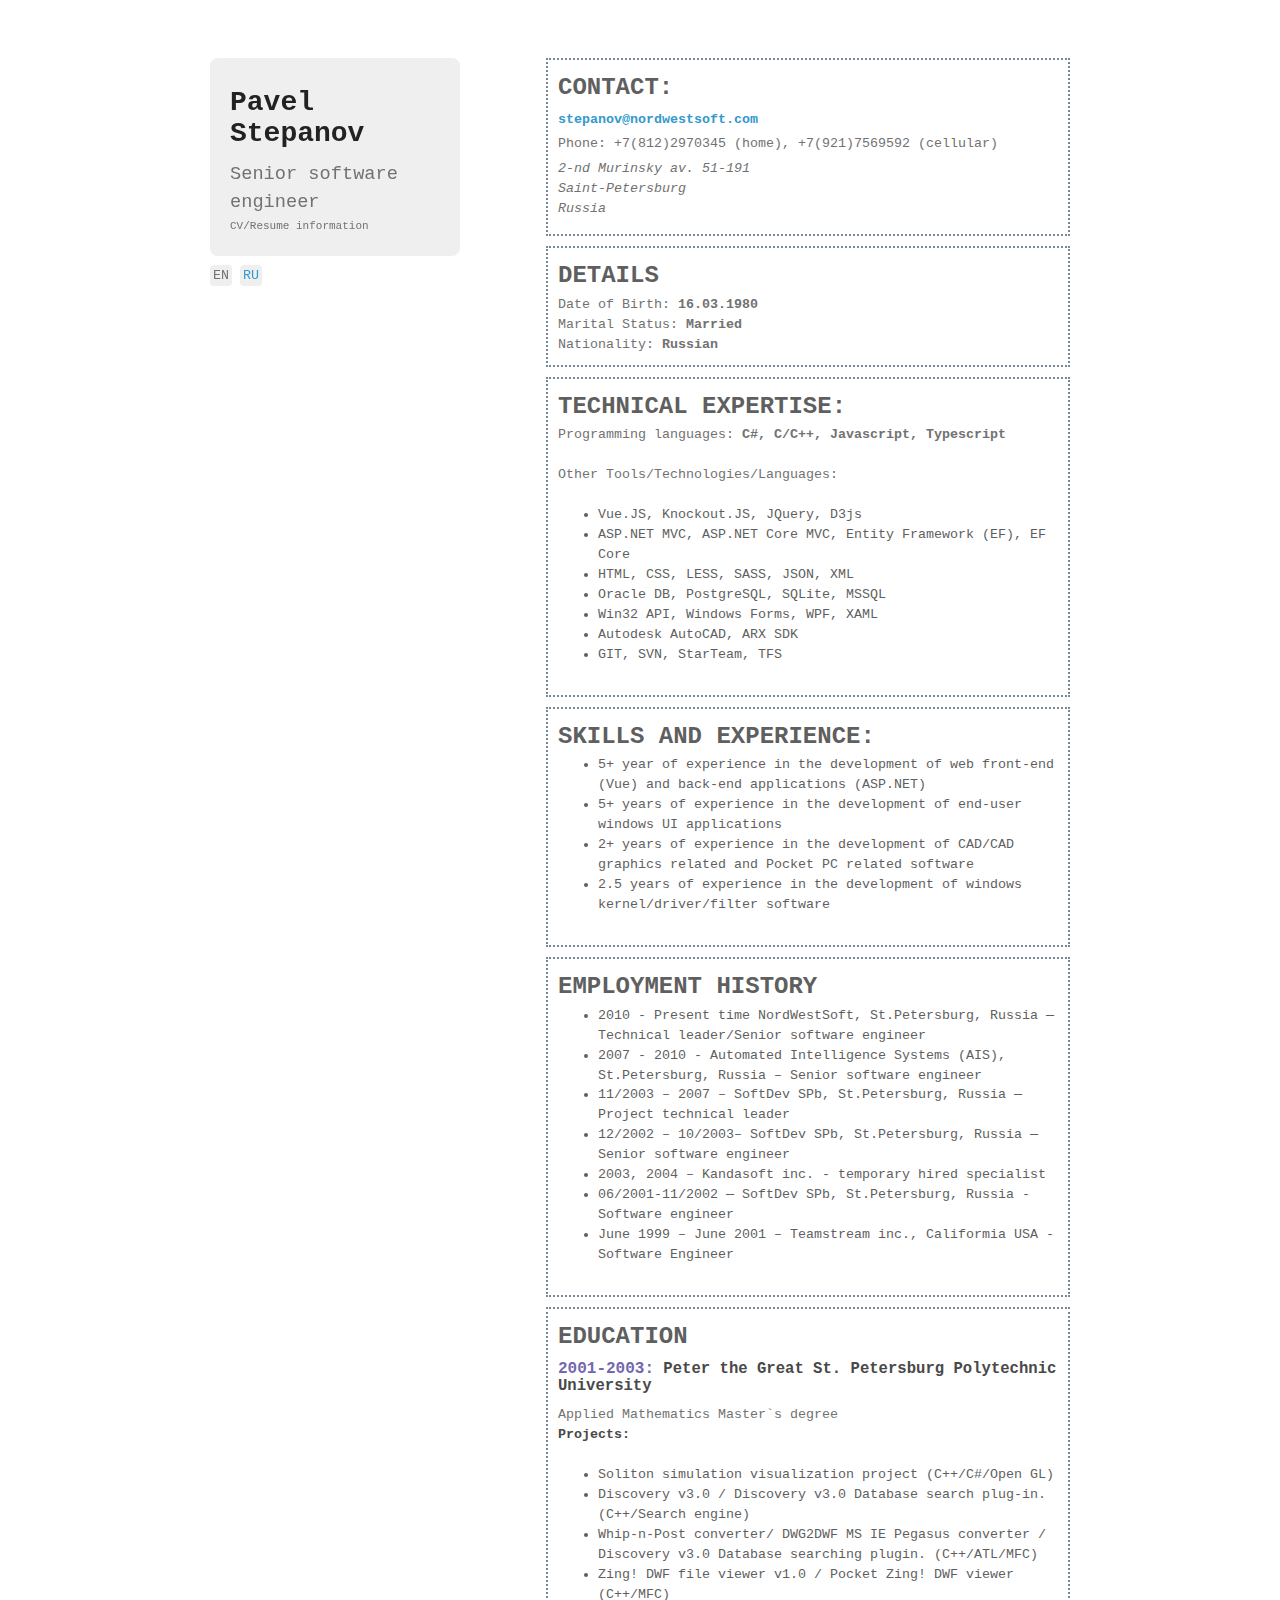
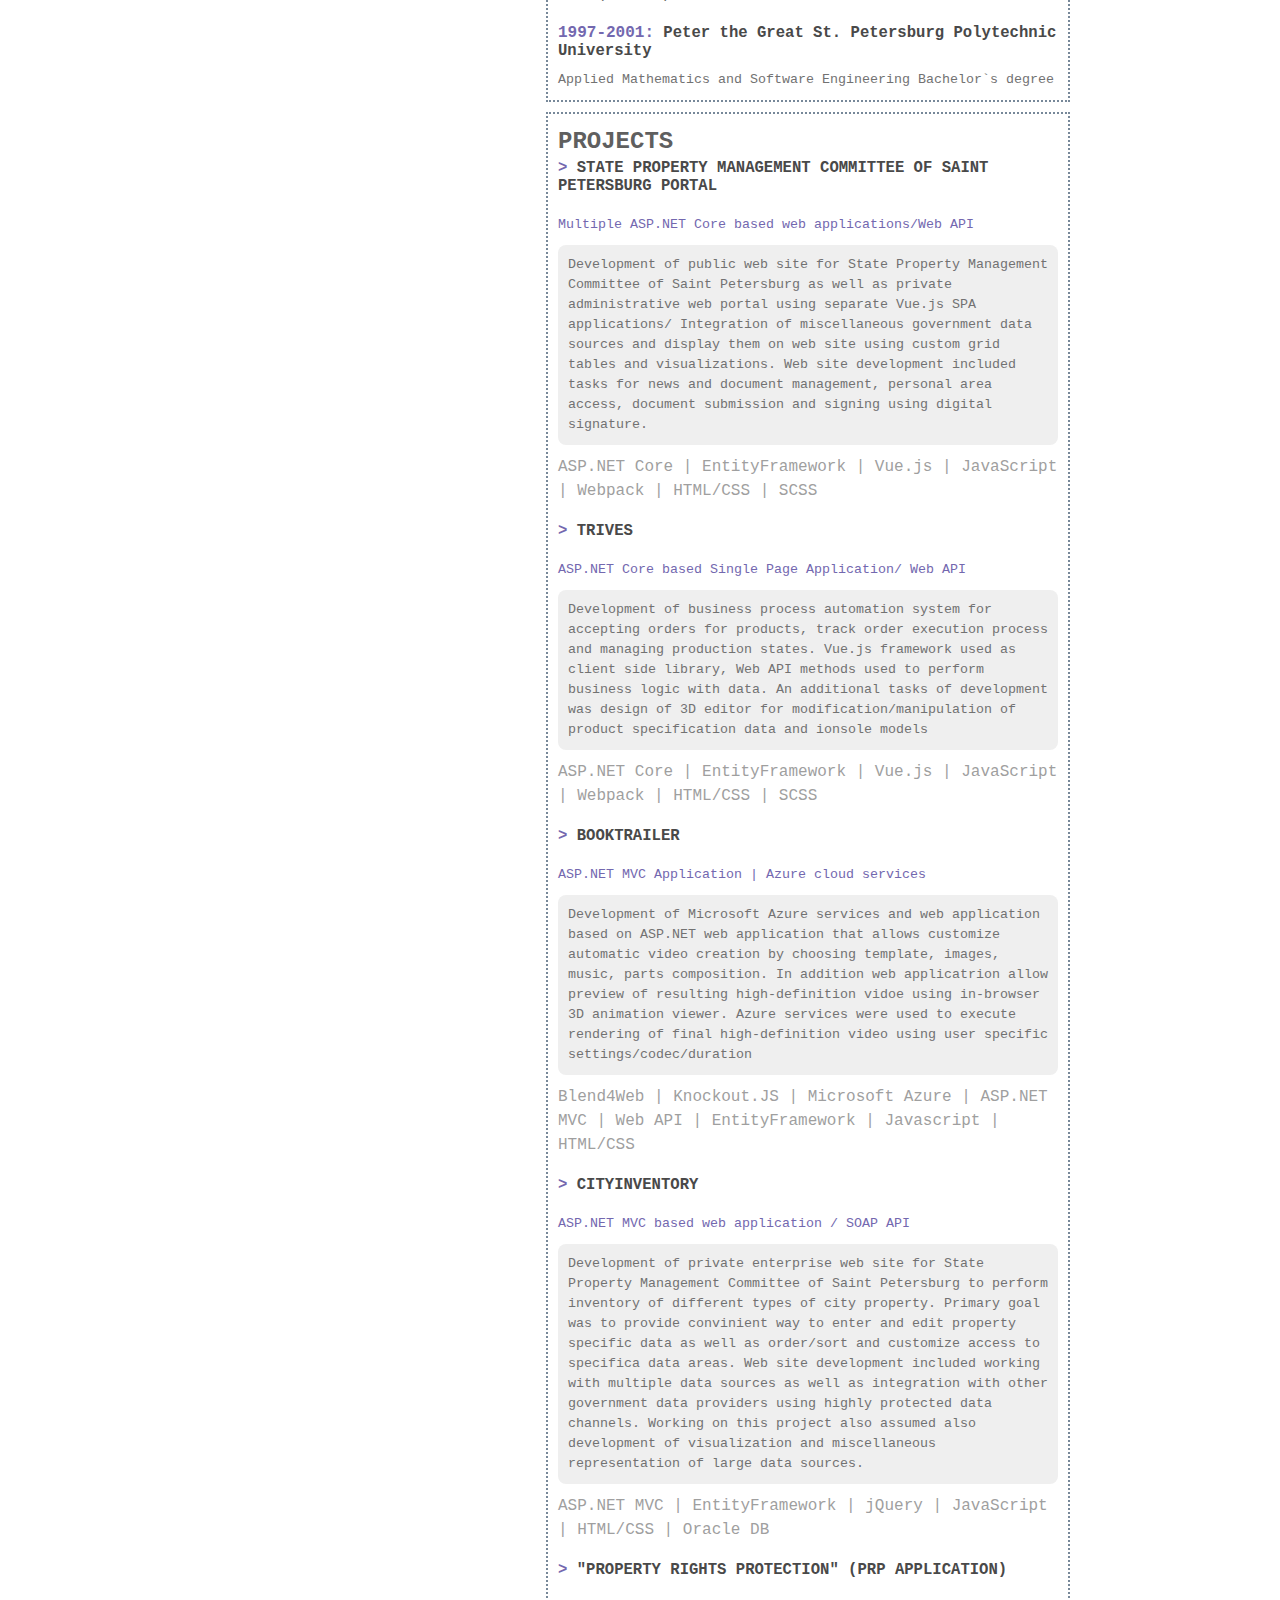
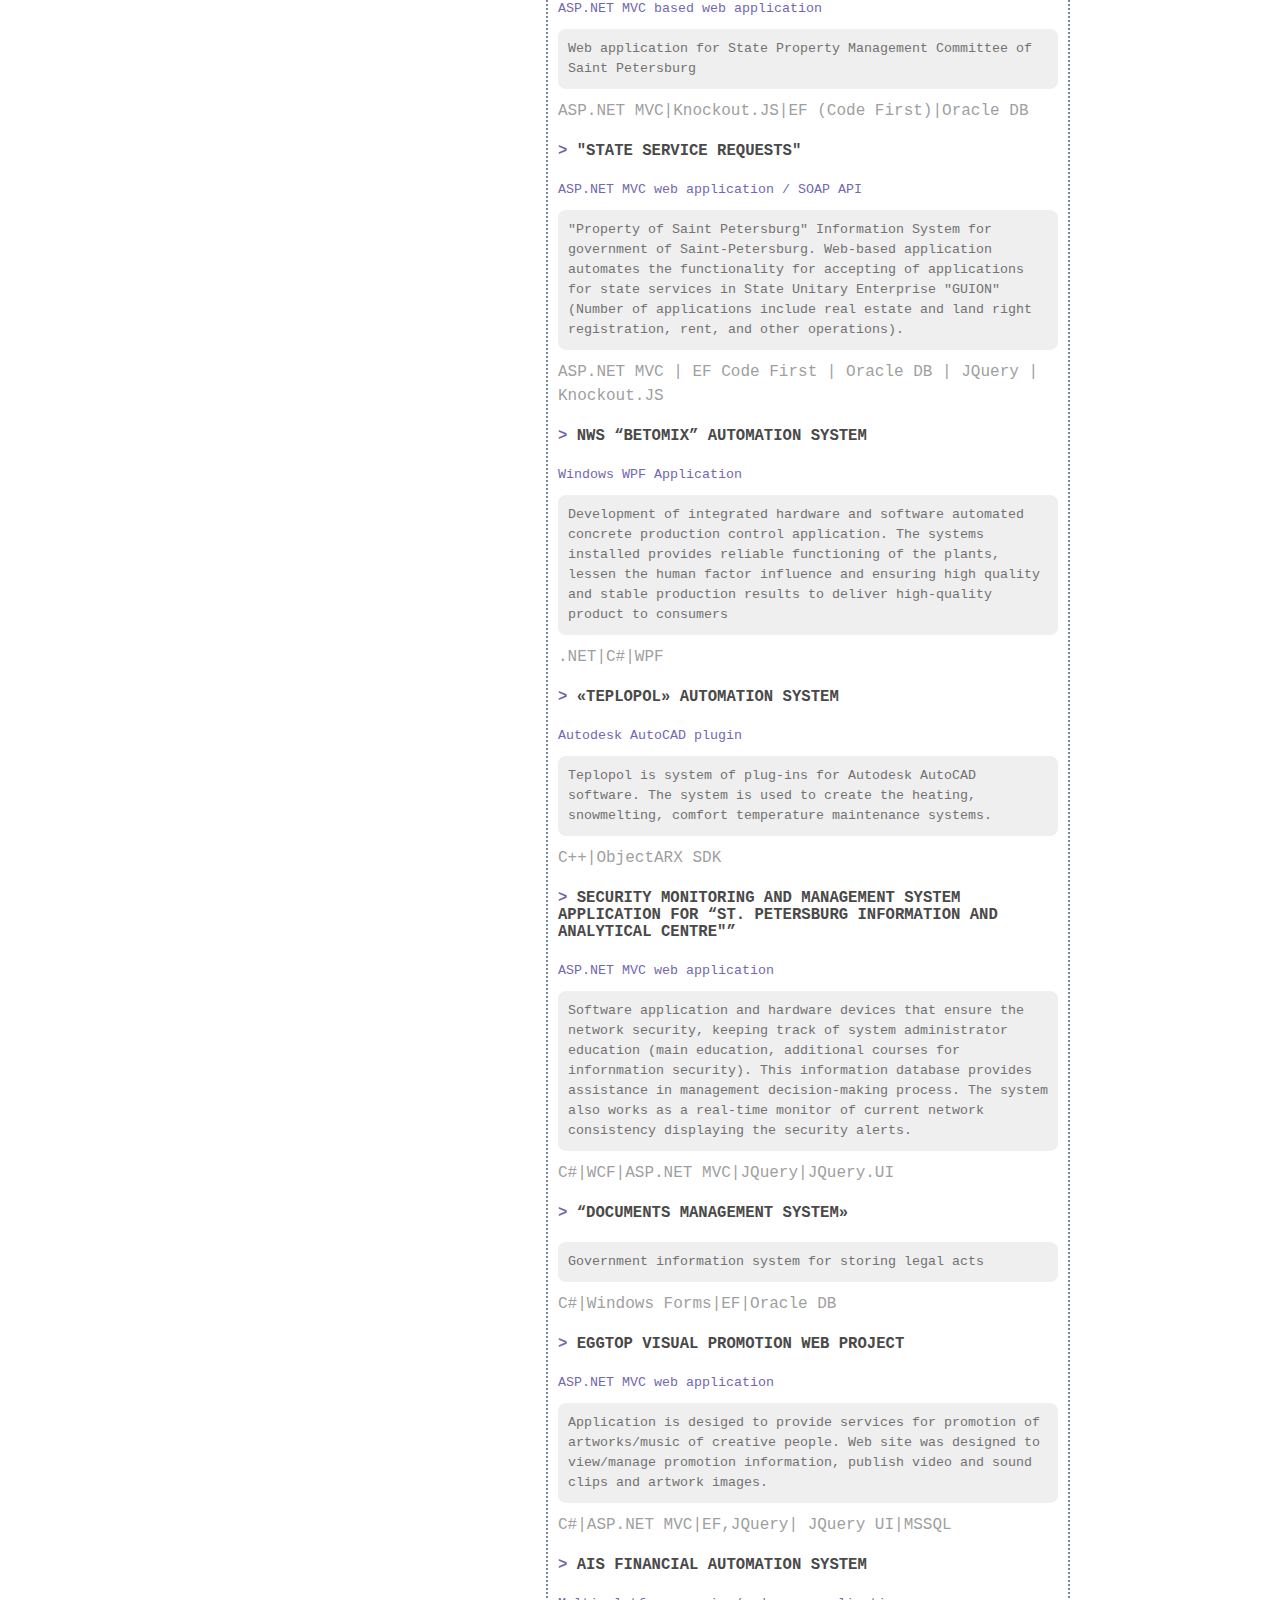
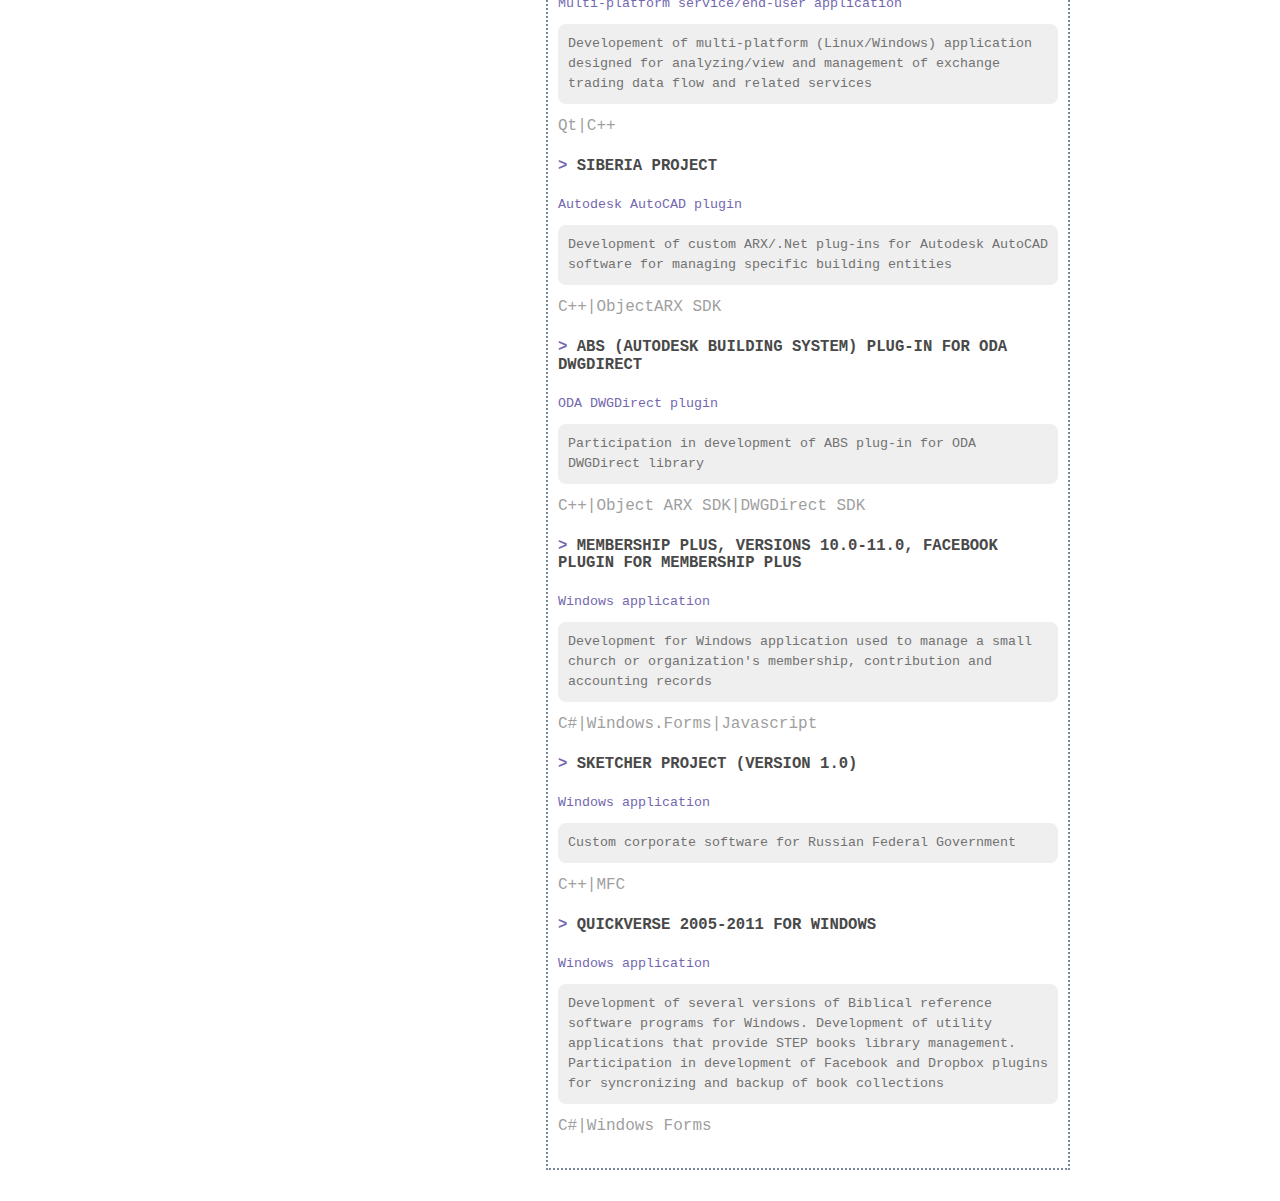
<file: index.html>
<!doctype html>
<html>
  <head>
    <meta charset="utf-8">
    <meta http-equiv="X-UA-Compatible" content="chrome=1">
    <title>Pavel Stepanov</title>

    <link rel="stylesheet" href="stylesheets/styles.css">
    <link rel="stylesheet" href="stylesheets/github-light.css">
    <link rel="stylesheet" href="stylesheets/cv.css">
    <meta name="viewport" content="width=device-width">
    <!--[if lt IE 9]>
    <script src="//html5shiv.googlecode.com/svn/trunk/html5.js"></script>
    <![endif]-->
    <style>
    </style>
  </head>
  <body>
    <div class="wrapper">
      <header>
        <div class="title">
          <!-- <div class="title__img"><img src="img/photo.jpg" alt="Avatar"></div> -->
          <h1 class="title__hdr">Pavel Stepanov</h1>
          <div class="title__desc">Senior software engineer</div>
          <div><small>CV/Resume information</small></div>
        </div>
        <div class="title__lang">
          <span class="title__btn">EN</span>
          <span class="title__btn"><a href="ru/">RU</a></span>
        </div>
      </header>
      <section>
        <h2>CONTACT:</h2>
        <div class="important"><a href="mailto:stepanov@nordwestsoft.com">stepanov@nordwestsoft.com</a></div>
        <div>Phone: +7(812)2970345 (home), +7(921)7569592 (cellular)</div>
        <address>
          2-nd Murinsky av. 51-191<br/>
          Saint-Petersburg<br/>
          Russia
        </address>
      </section>
      <section>
        <h2>DETAILS</h2>
          <div>Date of Birth: <b>16.03.1980</b></div>
          <div>Marital Status: <b>Married</b></div>
          <div>Nationality: <b>Russian</b></div>
      </section>
      <section>
        <h2>TECHNICAL EXPERTISE:</h2>
        <p>Programming languages: <b>C#, C/C++, Javascript, Typescript</b></p>
        <p>Other Tools/Technologies/Languages:
        <ul>
          <li>Vue.JS, Knockout.JS, JQuery, D3js</li>
          <li>ASP.NET MVC, ASP.NET Core MVC, Entity Framework (EF), EF Core</li>
          <li>HTML, CSS, LESS, SASS, JSON, XML</li>
          <li>Oracle DB, PostgreSQL, SQLite, MSSQL </li>
          <li>Win32 API, Windows Forms, WPF, XAML</li>
          <li>Autodesk AutoCAD, ARX SDK</li>
          <li>GIT, SVN, StarTeam, TFS</li>
        </ul>
        </p>
      </section>
      <section>
        <h2>SKILLS AND EXPERIENCE:</h2>
        <ul>
          <li>5+ year of experience in the development of web front-end (Vue) and back-end applications (ASP.NET)</li>
          <li>5+ years of experience in the development of end-user windows UI applications</li>
          <li>2+ years of experience in the development of CAD/CAD graphics related and Pocket PC related software</li>
          <li>2.5 years of experience in the development of windows kernel/driver/filter software</li>
      </ul>
      </section>
      <section>
        <h2>EMPLOYMENT HISTORY</h2>
        <ul>
        <li>2010 - Present time NordWestSoft, St.Petersburg, Russia — Technical leader/Senior software engineer</li>
        <li>2007 - 2010 - Automated Intelligence Systems (AIS), St.Petersburg, Russia – Senior software engineer</li>
        <li>11/2003 – 2007 – SoftDev SPb, St.Petersburg, Russia — Project technical leader</li>
        <li>12/2002 –  10/2003– SoftDev SPb, St.Petersburg, Russia — Senior software engineer</li>
        <li>2003, 2004 – Kandasoft inc. - temporary hired specialist</li>
        <li>06/2001-11/2002 — SoftDev SPb, St.Petersburg, Russia - Software engineer</li>
        <li>June 1999 – June 2001 – Teamstream inc., Califormia USA - Software Engineer</li>
      </ul>
      </section>
      <section>
        <h2>EDUCATION</h2>
        <h3 class="education__hdr">
          <span class="education__hdr__years">2001-2003: </span>
          Peter the Great St. Petersburg Polytechnic University
        </h3>

        <div>Applied Mathematics Master`s degree</div>
        <h4>Projects:</h4>
        <ul>
          <li>Soliton simulation visualization project (C++/C#/Open GL)</li>
          <li>Discovery v3.0 / Discovery v3.0 Database search plug-in. (C++/Search engine)</li>
          <li>Whip-n-Post converter/ DWG2DWF MS IE Pegasus converter / Discovery v3.0 Database searching plugin. (C++/ATL/MFC)</li>
          <li>Zing! DWF file viewer v1.0 / Pocket Zing! DWF viewer (C++/MFC)</li>
        </ul>
        <h3 class="education__hdr">
          <span class="education__hdr__years">1997-2001: </span>
          Peter the Great St. Petersburg Polytechnic University
        </h3>

        <div>Applied Mathematics and Software Engineering Bachelor`s degree</div>
      </section>
      <section class="projects">
        <h2>PROJECTS</h2>
        <h3>State Property Management Committee of Saint Petersburg portal</h3>
        <div class="project__type">Multiple ASP.NET Core based web applications/Web API</div>
        <div class="project__description">
          Development of public web site for State Property Management Committee of Saint Petersburg as well as private administrative web portal using separate Vue.js SPA applications/
          Integration of miscellaneous government data sources and display them on web site using custom grid tables and visualizations.
          Web site development included tasks for news and document management, personal area access, document submission and signing using digital signature.
        </div>
        <div class="project__tools">ASP.NET Core | EntityFramework | Vue.js | JavaScript | Webpack | HTML/CSS | SCSS</div>

        <h3>Trives</h3>
        <div class="project__type">ASP.NET Core based Single Page Application/ Web API</div>
        <div class="project__description">
          Development of business process automation system for accepting orders for products, track order execution process and managing production states.
          Vue.js framework used as client side library, Web API methods used to perform business logic with data.
          An additional tasks of development was design of 3D editor for modification/manipulation of product specification data and ionsole models
        </div>
        <div class="project__tools">ASP.NET Core | EntityFramework | Vue.js | JavaScript | Webpack | HTML/CSS | SCSS</div>

        <h3>BookTrailer</h3>
        <div class="project__type">ASP.NET MVC Application | Azure cloud services</div>
        <div class="project__description">
          Development of Microsoft Azure  services and web application based on ASP.NET web application that allows customize automatic video creation by choosing  template, images, music, parts composition.
          In addition web applicatrion allow preview of resulting high-definition vidoe using in-browser 3D animation viewer.
          Azure services were used to execute rendering of final high-definition video using user specific settings/codec/duration
        </div>
        <div class="project__tools">Blend4Web | Knockout.JS | Microsoft Azure | ASP.NET MVC | Web API | EntityFramework | Javascript | HTML/CSS</div>

        <h3>CityInventory</h3>
        <div class="project__type">ASP.NET MVC based web application / SOAP API</div>
        <div class="project__description">
          Development of private enterprise web site for State Property Management Committee of Saint Petersburg to perform inventory of different types of city property.
          Primary goal was to provide convinient way to enter and edit property specific data as well as order/sort and customize access to specifica data areas.
          Web site development included working with multiple data sources as well as integration with other government data providers using highly protected data channels.
          Working on this project also assumed also development of visualization and miscellaneous representation of large data sources.
        </div>
        <div class="project__tools">ASP.NET MVC | EntityFramework | jQuery | JavaScript | HTML/CSS | Oracle DB</div>

        <h3>"Property Rights Protection" (PRP application)</h3>
        <div class="project__type">ASP.NET MVC based web application</div>
        <div class="project__description">Web application for State Property Management Committee of Saint Petersburg </div>
        <div class="project__tools">ASP.NET MVC|Knockout.JS|EF (Code First)|Oracle DB</div>

        <h3>"State Service Requests"</h3>
        <div class="project__type">ASP.NET MVC web application / SOAP API</div>
        <div class="project__description">
          "Property of Saint Petersburg" Information System for government of Saint-Petersburg. Web-based application automates the functionality
          for accepting of applications for state services in State Unitary Enterprise "GUION" (Number of applications include real estate and land right registration, rent, and other operations).
        </div>
        <div class="project__tools">ASP.NET MVC | EF Code First | Oracle DB | JQuery | Knockout.JS</div>

        <h3>NWS “Betomix” automation system</h3>
        <div class="project__type">Windows WPF Application</div>
        <div class="project__description">Development of integrated hardware and software automated concrete production control application.
          The systems installed provides reliable functioning of the plants, lessen the human factor influence and ensuring high quality and stable production results to deliver high-quality product to consumers</div>
        <div class="project__tools">.NET|C#|WPF</div>


        <h3>«Teplopol» automation system</h3>
        <div class="project__type">Autodesk AutoCAD plugin</div>
        <div class="project__description">Teplopol is system of plug-ins for Autodesk AutoCAD software. The system is used to create the heating, snowmelting, comfort temperature maintenance systems.  </div>
        <div class="project__tools">C++|ObjectARX SDK</div>

        <h3>Security monitoring and management system application for “St. Petersburg Information and Analytical Centre"” </h3>
        <div class="project__type">ASP.NET MVC web application</div>
        <div class="project__description">Software application and hardware devices that ensure the network security, keeping track of system administrator education (main education,
           additional courses for infornmation security). This information database provides assistance in management decision-making process.
            The system also works as a real-time monitor of current network consistency displaying the security alerts.
          </div>
        <div class="project__tools">C#|WCF|ASP.NET MVC|JQuery|JQuery.UI</div>

        <h3>“Documents management system»</h3>
        <div class="project__description">Government information system for storing legal acts </div>
        <div class="project__tools">C#|Windows Forms|EF|Oracle DB</div>

        <h3>EggTop visual promotion web project </h3>
        <div class="project__type">ASP.NET MVC web application</div>
        <div class="project__description">Application is desiged to provide services for promotion of artworks/music of creative people. Web site was designed to view/manage promotion information,
          publish video and sound clips and artwork images.</div>
        <div class="project__tools">C#|ASP.NET MVC|EF,JQuery| JQuery UI|MSSQL</div>

        <h3>AIS financial automation system </h3>
        <div class="project__type">Multi-platform service/end-user application</div>
        <div class="project__description">Developement of multi-platform (Linux/Windows) application designed for analyzing/view and management of exchange trading data flow and related services</div>
        <div class="project__tools">Qt|C++</div>

        <h3>Siberia project</h3>
        <div class="project__type">Autodesk AutoCAD plugin</div>
        <div class="project__description">Development of custom ARX/.Net plug-ins for Autodesk AutoCAD software for managing specific building entities</div>
        <div class="project__tools">C++|ObjectARX SDK</div>

        <h3>ABS (Autodesk Building System) plug-in for ODA DWGDirect</h3>
        <div class="project__type">ODA DWGDirect plugin</div>
        <div class="project__description">Participation in development of ABS plug-in for ODA DWGDirect library</div>
        <div class="project__tools">C++|Object ARX SDK|DWGDirect SDK</div>

        <h3>Membership Plus, versions 10.0-11.0, Facebook plugin for Membership Plus</h3>
        <div class="project__type">Windows application</div>
        <div class="project__description">Development for Windows application used to manage a small church or organization's membership, contribution and accounting records</div>
        <div class="project__tools">C#|Windows.Forms|Javascript</div>

        <h3>Sketcher Project (version 1.0)</h3>
        <div class="project__type">Windows application</div>
        <div class="project__description">Custom corporate software for Russian Federal Government</div>
        <div class="project__tools">C++|MFC</div>

        <h3>QuickVerse 2005-2011 for Windows</h3>
        <div class="project__type">Windows application</div>
        <div class="project__description">Development of several versions of Biblical reference software programs  for Windows. Development of utility applications that provide STEP books library management. Participation in development of Facebook and Dropbox plugins for syncronizing and backup of book collections</div>
        <div class="project__tools">C#|Windows Forms</div>
      </section>
      <footer>
      </footer>
    </div>
    <script src="javascripts/scale.fix.js"></script>

  </body>
</html>
</file>
<file: stylesheets/styles.css>
@font-face {
  font-family: 'Noto Sans';
  font-weight: 400;
  font-style: normal;
  src: url('../fonts/Noto-Sans-regular/Noto-Sans-regular.eot');
  src: url('../fonts/Noto-Sans-regular/Noto-Sans-regular.eot?#iefix') format('embedded-opentype'),
       local('Noto Sans'),
       local('Noto-Sans-regular'),
       url('../fonts/Noto-Sans-regular/Noto-Sans-regular.woff2') format('woff2'),
       url('../fonts/Noto-Sans-regular/Noto-Sans-regular.woff') format('woff'),
       url('../fonts/Noto-Sans-regular/Noto-Sans-regular.ttf') format('truetype'),
       url('../fonts/Noto-Sans-regular/Noto-Sans-regular.svg#NotoSans') format('svg');
}

@font-face {
  font-family: 'Noto Sans';
  font-weight: 700;
  font-style: normal;
  src: url('../fonts/Noto-Sans-700/Noto-Sans-700.eot');
  src: url('../fonts/Noto-Sans-700/Noto-Sans-700.eot?#iefix') format('embedded-opentype'),
       local('Noto Sans Bold'),
       local('Noto-Sans-700'),
       url('../fonts/Noto-Sans-700/Noto-Sans-700.woff2') format('woff2'),
       url('../fonts/Noto-Sans-700/Noto-Sans-700.woff') format('woff'),
       url('../fonts/Noto-Sans-700/Noto-Sans-700.ttf') format('truetype'),
       url('../fonts/Noto-Sans-700/Noto-Sans-700.svg#NotoSans') format('svg');
}

@font-face {
  font-family: 'Noto Sans';
  font-weight: 400;
  font-style: italic;
  src: url('../fonts/Noto-Sans-italic/Noto-Sans-italic.eot');
  src: url('../fonts/Noto-Sans-italic/Noto-Sans-italic.eot?#iefix') format('embedded-opentype'),
       local('Noto Sans Italic'),
       local('Noto-Sans-italic'),
       url('../fonts/Noto-Sans-italic/Noto-Sans-italic.woff2') format('woff2'),
       url('../fonts/Noto-Sans-italic/Noto-Sans-italic.woff') format('woff'),
       url('../fonts/Noto-Sans-italic/Noto-Sans-italic.ttf') format('truetype'),
       url('../fonts/Noto-Sans-italic/Noto-Sans-italic.svg#NotoSans') format('svg');
}

@font-face {
  font-family: 'Noto Sans';
  font-weight: 700;
  font-style: italic;
  src: url('../fonts/Noto-Sans-700italic/Noto-Sans-700italic.eot');
  src: url('../fonts/Noto-Sans-700italic/Noto-Sans-700italic.eot?#iefix') format('embedded-opentype'),
       local('Noto Sans Bold Italic'),
       local('Noto-Sans-700italic'),
       url('../fonts/Noto-Sans-700italic/Noto-Sans-700italic.woff2') format('woff2'),
       url('../fonts/Noto-Sans-700italic/Noto-Sans-700italic.woff') format('woff'),
       url('../fonts/Noto-Sans-700italic/Noto-Sans-700italic.ttf') format('truetype'),
       url('../fonts/Noto-Sans-700italic/Noto-Sans-700italic.svg#NotoSans') format('svg');
}

body {
  background-color: #fff;
  padding:50px;
  font: 14px/1.5 "Noto Sans", "Helvetica Neue", Helvetica, Arial, sans-serif;
  color:#727272;
  font-weight:400;
}

h1, h2, h3, h4, h5, h6 {
  color:#222;
  margin:0 0 20px;
}

p, ul, ol, table, pre, dl {
  margin:0 0 20px;
}

h1, h2, h3 {
  line-height:1.1;
}

h1 {
  font-size:28px;
}

h2 {
  color:#393939;
}

h3, h4, h5, h6 {
  color:#494949;
}

a {
  color:#39c;
  text-decoration:none;
}

a:hover {
  color:#069;
}

a small {
  font-size:11px;
  color:#777;
  margin-top:-0.3em;
  display:block;
}

a:hover small {
  color:#777;
}

.wrapper {
  width:860px;
  margin:0 auto;
}

blockquote {
  border-left:1px solid #e5e5e5;
  margin:0;
  padding:0 0 0 20px;
  font-style:italic;
}

code, pre {
  font-family:Monaco, Bitstream Vera Sans Mono, Lucida Console, Terminal, Consolas, Liberation Mono, DejaVu Sans Mono, Courier New, monospace;
  color:#333;
  font-size:12px;
}

pre {
  padding:8px 15px;
  background: #f8f8f8;
  border-radius:5px;
  border:1px solid #e5e5e5;
  overflow-x: auto;
}

table {
  width:100%;
  border-collapse:collapse;
}

th, td {
  text-align:left;
  padding:5px 10px;
  border-bottom:1px solid #e5e5e5;
}

dt {
  color:#444;
  font-weight:700;
}

th {
  color:#444;
}

img {
  max-width:100%;
}

header {
  width:270px;
  float:left;
  position:fixed;
  -webkit-font-smoothing:subpixel-antialiased;
}

header ul {
  list-style:none;
  height:40px;
  padding:0;
  background: #f4f4f4;
  border-radius:5px;
  border:1px solid #e0e0e0;
  width:270px;
}

header li {
  width:89px;
  float:left;
  border-right:1px solid #e0e0e0;
  height:40px;
}

header li:first-child a {
  border-radius:5px 0 0 5px;
}

header li:last-child a {
  border-radius:0 5px 5px 0;
}

header ul a {
  line-height:1;
  font-size:11px;
  color:#999;
  display:block;
  text-align:center;
  padding-top:6px;
  height:34px;
}

header ul a:hover {
  color:#999;
}

header ul a:active {
  background-color:#f0f0f0;
}

strong {
  color:#222;
  font-weight:700;
}

header ul li + li + li {
  border-right:none;
  width:89px;
}

header ul a strong {
  font-size:14px;
  display:block;
  color:#222;
}

section {
  width:500px;
  float:right;
  padding-bottom:50px;
}

small {
  font-size:11px;
}

hr {
  border:0;
  background:#e5e5e5;
  height:1px;
  margin:0 0 20px;
}

footer {
  width:270px;
  float:left;
  position:fixed;
  bottom:50px;
  -webkit-font-smoothing:subpixel-antialiased;
}

@media print, screen and (max-width: 960px) {

  div.wrapper {
    width:auto;
    margin:0;
  }

  header, section, footer {
    float:none;
    position:static;
    width:auto;
  }

  header {
    padding-right:320px;
  }

  section {
    border:1px solid #e5e5e5;
    border-width:1px 0;
    padding:20px 0;
    margin:0 0 20px;
  }

  header a small {
    display:inline;
  }

  header ul {
    position:absolute;
    right:50px;
    top:52px;
  }
}

@media print, screen and (max-width: 720px) {
  body {
    word-wrap:break-word;
  }

  header {
    padding:0;
  }

  header ul, header p.view {
    position:static;
  }

  pre, code {
    word-wrap:normal;
  }
}

@media print, screen and (max-width: 480px) {
  body {
    padding:15px;
  }

  header ul {
    width:99%;
  }

  header li, header ul li + li + li {
    width:33%;
  }
}

@media print {
  body {
    padding:0.4in;
    font-size:12pt;
    color:#444;
  }
}
</file>
<file: stylesheets/github-light.css>
/*!
 * GitHub Light v0.4.1
 * Copyright (c) 2012 - 2017 GitHub, Inc.
 * Licensed under MIT (https://github.com/primer/github-syntax-theme-generator/blob/master/LICENSE)
 */

.pl-c /* comment, punctuation.definition.comment, string.comment */ {
  color: #6a737d;
}

.pl-c1 /* constant, entity.name.constant, variable.other.constant, variable.language, support, meta.property-name, support.constant, support.variable, meta.module-reference, markup.raw, meta.diff.header, meta.output */,
.pl-s .pl-v /* string variable */ {
  color: #005cc5;
}

.pl-e /* entity */,
.pl-en /* entity.name */ {
  color: #6f42c1;
}

.pl-smi /* variable.parameter.function, storage.modifier.package, storage.modifier.import, storage.type.java, variable.other */,
.pl-s .pl-s1 /* string source */ {
  color: #24292e;
}

.pl-ent /* entity.name.tag, markup.quote */ {
  color: #22863a;
}

.pl-k /* keyword, storage, storage.type */ {
  color: #d73a49;
}

.pl-s /* string */,
.pl-pds /* punctuation.definition.string, source.regexp, string.regexp.character-class */,
.pl-s .pl-pse .pl-s1 /* string punctuation.section.embedded source */,
.pl-sr /* string.regexp */,
.pl-sr .pl-cce /* string.regexp constant.character.escape */,
.pl-sr .pl-sre /* string.regexp source.ruby.embedded */,
.pl-sr .pl-sra /* string.regexp string.regexp.arbitrary-repitition */ {
  color: #032f62;
}

.pl-v /* variable */,
.pl-smw /* sublimelinter.mark.warning */ {
  color: #e36209;
}

.pl-bu /* invalid.broken, invalid.deprecated, invalid.unimplemented, message.error, brackethighlighter.unmatched, sublimelinter.mark.error */ {
  color: #b31d28;
}

.pl-ii /* invalid.illegal */ {
  color: #fafbfc;
  background-color: #b31d28;
}

.pl-c2 /* carriage-return */ {
  color: #fafbfc;
  background-color: #d73a49;
}

.pl-c2::before /* carriage-return */ {
  content: "^M";
}

.pl-sr .pl-cce /* string.regexp constant.character.escape */ {
  font-weight: bold;
  color: #22863a;
}

.pl-ml /* markup.list */ {
  color: #735c0f;
}

.pl-mh /* markup.heading */,
.pl-mh .pl-en /* markup.heading entity.name */,
.pl-ms /* meta.separator */ {
  font-weight: bold;
  color: #005cc5;
}

.pl-mi /* markup.italic */ {
  font-style: italic;
  color: #24292e;
}

.pl-mb /* markup.bold */ {
  font-weight: bold;
  color: #24292e;
}

.pl-md /* markup.deleted, meta.diff.header.from-file, punctuation.definition.deleted */ {
  color: #b31d28;
  background-color: #ffeef0;
}

.pl-mi1 /* markup.inserted, meta.diff.header.to-file, punctuation.definition.inserted */ {
  color: #22863a;
  background-color: #f0fff4;
}

.pl-mc /* markup.changed, punctuation.definition.changed */ {
  color: #e36209;
  background-color: #ffebda;
}

.pl-mi2 /* markup.ignored, markup.untracked */ {
  color: #f6f8fa;
  background-color: #005cc5;
}

.pl-mdr /* meta.diff.range */ {
  font-weight: bold;
  color: #6f42c1;
}

.pl-ba /* brackethighlighter.tag, brackethighlighter.curly, brackethighlighter.round, brackethighlighter.square, brackethighlighter.angle, brackethighlighter.quote */ {
  color: #586069;
}

.pl-sg /* sublimelinter.gutter-mark */ {
  color: #959da5;
}

.pl-corl /* constant.other.reference.link, string.other.link */ {
  text-decoration: underline;
  color: #032f62;
}
</file>
<file: stylesheets/cv.css>
html {
    font-size: 14px;
}
@media (min-width: 768px) {
    html {
        font-size: 16px;
    }
}

.title{
    padding: 20px;
    background: #efefef;
    margin-right: 20px;
    border-radius: 8px;
}

h1.title__hdr {
    font-family: monospace;
    margin: 10px 0 10px 0;
}


.title__desc{
    font-size: 14pt;
}

.title__img{
    margin: 0 auto;
}

.title__img img {
    border-radius: 50%;
    width: 150px;
}

.title__lang {
    margin-top: 10px;
}
.title__btn {
    padding: 3px;
    background: #efefef;
    border-radius: 4px;
}

section {
    padding: 10px;
    border: 2px dotted lightslategray;
    margin-bottom: 10px;
}

section h2{
    font-family: monospace;
    font-size: 18pt;
    color: #5f5f5f;
    margin: 5px 0 5px 0;
}

section p, div, ul {
    font-family: monospace;
    font-size: 10pt;
}
section ul{
    color: #5f5f5f;
}

.important {
    font-weight: bold;
    padding: 4px 0 4px 0;
}

address{
    margin: 5px 0 5px 0;
}

.education__hdr {
    margin: 10px 0 10px 0;
}
.education__hdr__years{
    color: #7368af;
    display: inline-block;
    font-size: large;
}

.projects h3 {
    text-transform: uppercase;
}
.projects h3:before {
    content: "> ";
    color: #7368af;
}

.project__type {
    color: #7368af;
    font-size: normal;
}
.project__description{
    margin-top: 10px;
    padding: 10px;
    background: #efefef;
    border-radius: 8px;
}
.project__tools{
    margin-top: 10px;
    margin-bottom: 20px;
    font-size: large;
    color: #9f9f9f;
}
</file>
